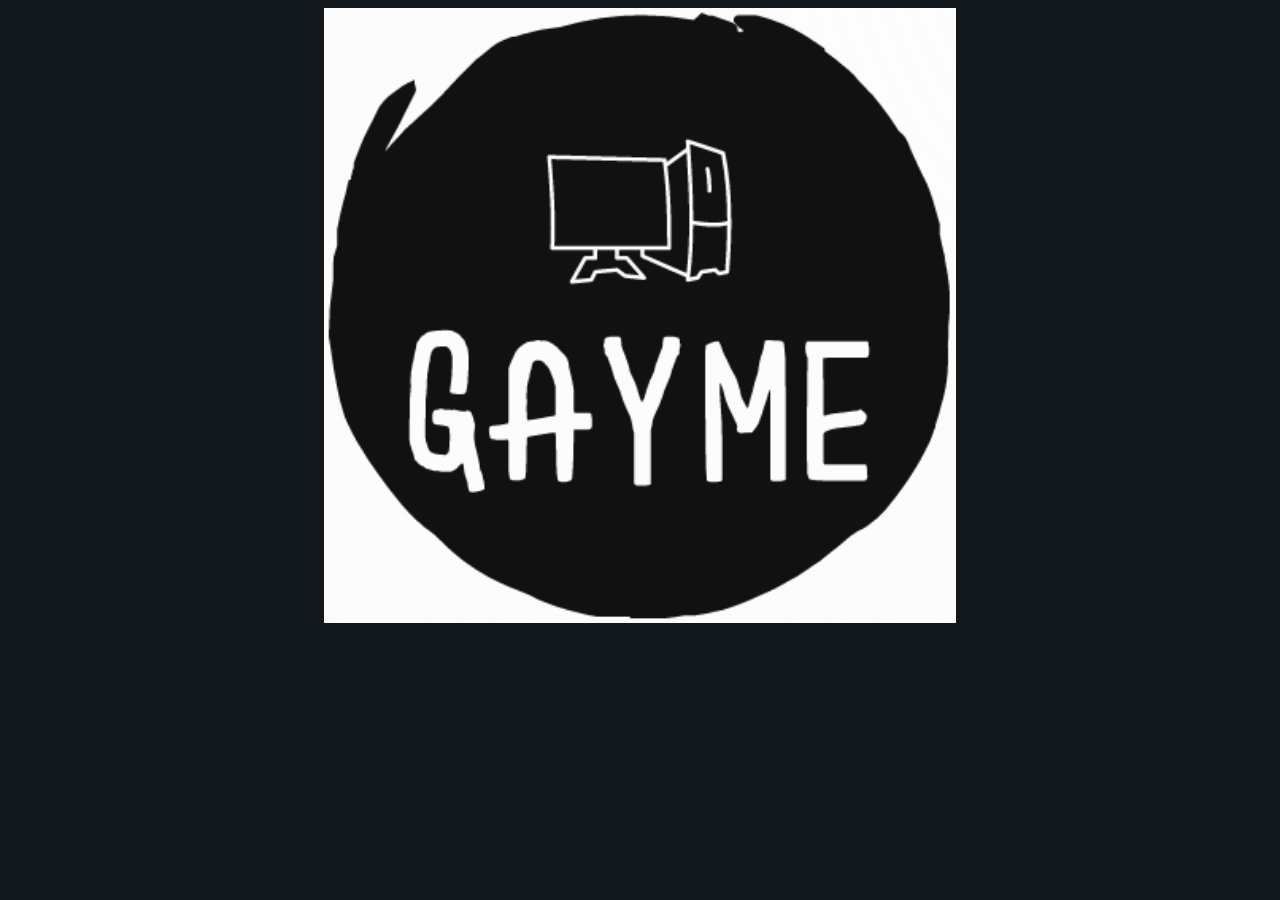
<file: Code/Code/HTML/index.html>
<!DOCTYPE html>
<html>

<head>
    <link rel="stylesheet" href="../CSS/default.css">
    <meta name="viewport" content="width=device-width, initial-scale=1">
</head>

<body>
    <div class="containerstart">
        <img src="../Pictures/Logo.png" alt="Logo" class="image" style="width:100%">
        <div class="middle">
            <div class="text">
            <a href="./home.html" >Let's gayme!</a>
            </div>

        </div>
    </div>

</body>
</html>
</file>
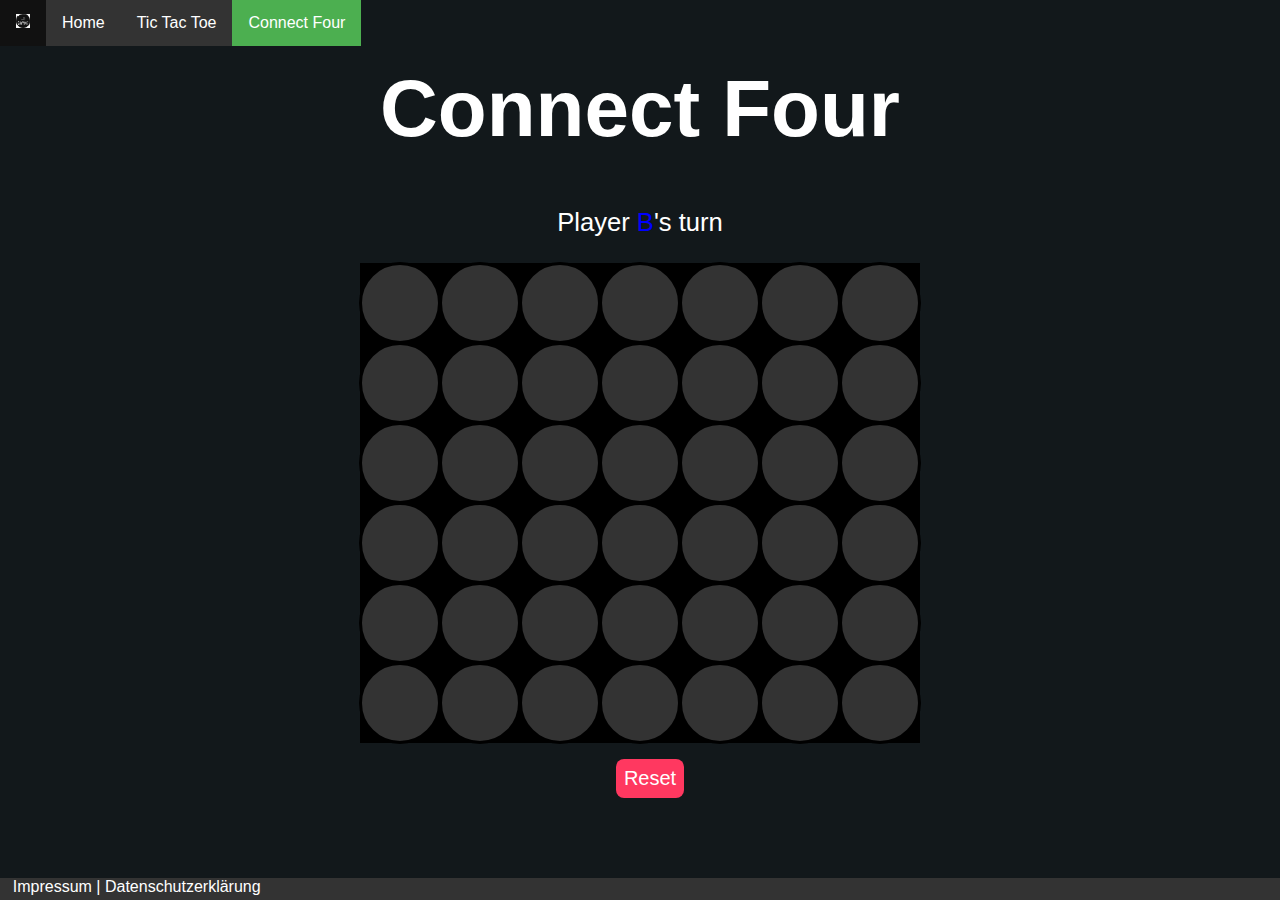
<file: Code/Code/HTML/connectFour.html>
<!DOCTYPE html>
<header>
    <div class="topnav">
        <a href="./index.html"><img src="../Pictures/Logo.png" alt="GAYME Logo" id="Logo" width="14" height="14"></a>
        <a href="./home.html">Home</a>
        <a href="./tictactoe.html">Tic Tac Toe</a>
        <a class="active" href="./connectFour.html">Connect Four</a>
    </div>
</header>
<html>
<head>
    <link rel="icon" type="image/x-icon" href="../Pictures/Logo.png">
    <link rel="stylesheet" href="../CSS/default.css">
    <script src="../JavaScript/connectFour.js"></script>
</head>


<body>

    <main class="background">
        <section class="title">
            <h1>Connect Four</h1>
        </section>
        <section class="display">
            Player <span class="display-player playerB">B</span>'s turn
        </section>
        <section class="fourcontainer">
            <div class="cell empty"></div>
            <div class="cell empty"></div>
            <div class="cell empty"></div>
            <div class="cell empty"></div>
            <div class="cell empty"></div>
            <div class="cell empty"></div>
            <div class="cell empty"></div>

            <div class="cell empty"></div>
            <div class="cell empty"></div>
            <div class="cell empty"></div>
            <div class="cell empty"></div>
            <div class="cell empty"></div>
            <div class="cell empty"></div>
            <div class="cell empty"></div>

            <div class="cell empty"></div>
            <div class="cell empty"></div>
            <div class="cell empty"></div>
            <div class="cell empty"></div>
            <div class="cell empty"></div>
            <div class="cell empty"></div>
            <div class="cell empty"></div>

            <div class="cell empty"></div>
            <div class="cell empty"></div>
            <div class="cell empty"></div>
            <div class="cell empty"></div>
            <div class="cell empty"></div>
            <div class="cell empty"></div>
            <div class="cell empty"></div>

            <div class="cell empty"></div>
            <div class="cell empty"></div>
            <div class="cell empty"></div>
            <div class="cell empty"></div>
            <div class="cell empty"></div>
            <div class="cell empty"></div>
            <div class="cell empty"></div>

            <div class="cell valid"></div>
            <div class="cell valid"></div>
            <div class="cell valid"></div>  
            <div class="cell valid"></div>
            <div class="cell valid"></div>
            <div class="cell valid"></div>
            <div class="cell valid"></div>
        </section>
        <section class="display announcer hide"></section>
        <section class="fourcontrols">
            <button id="fourreset">Reset</button>
        </section>
    </main>
</body>
</html>
<footer>
    <a href="./impressum.html">Impressum</a>
    |
    <a href="./datenschutz.html">Datenschutzerklärung</a>
</footer>
</file>
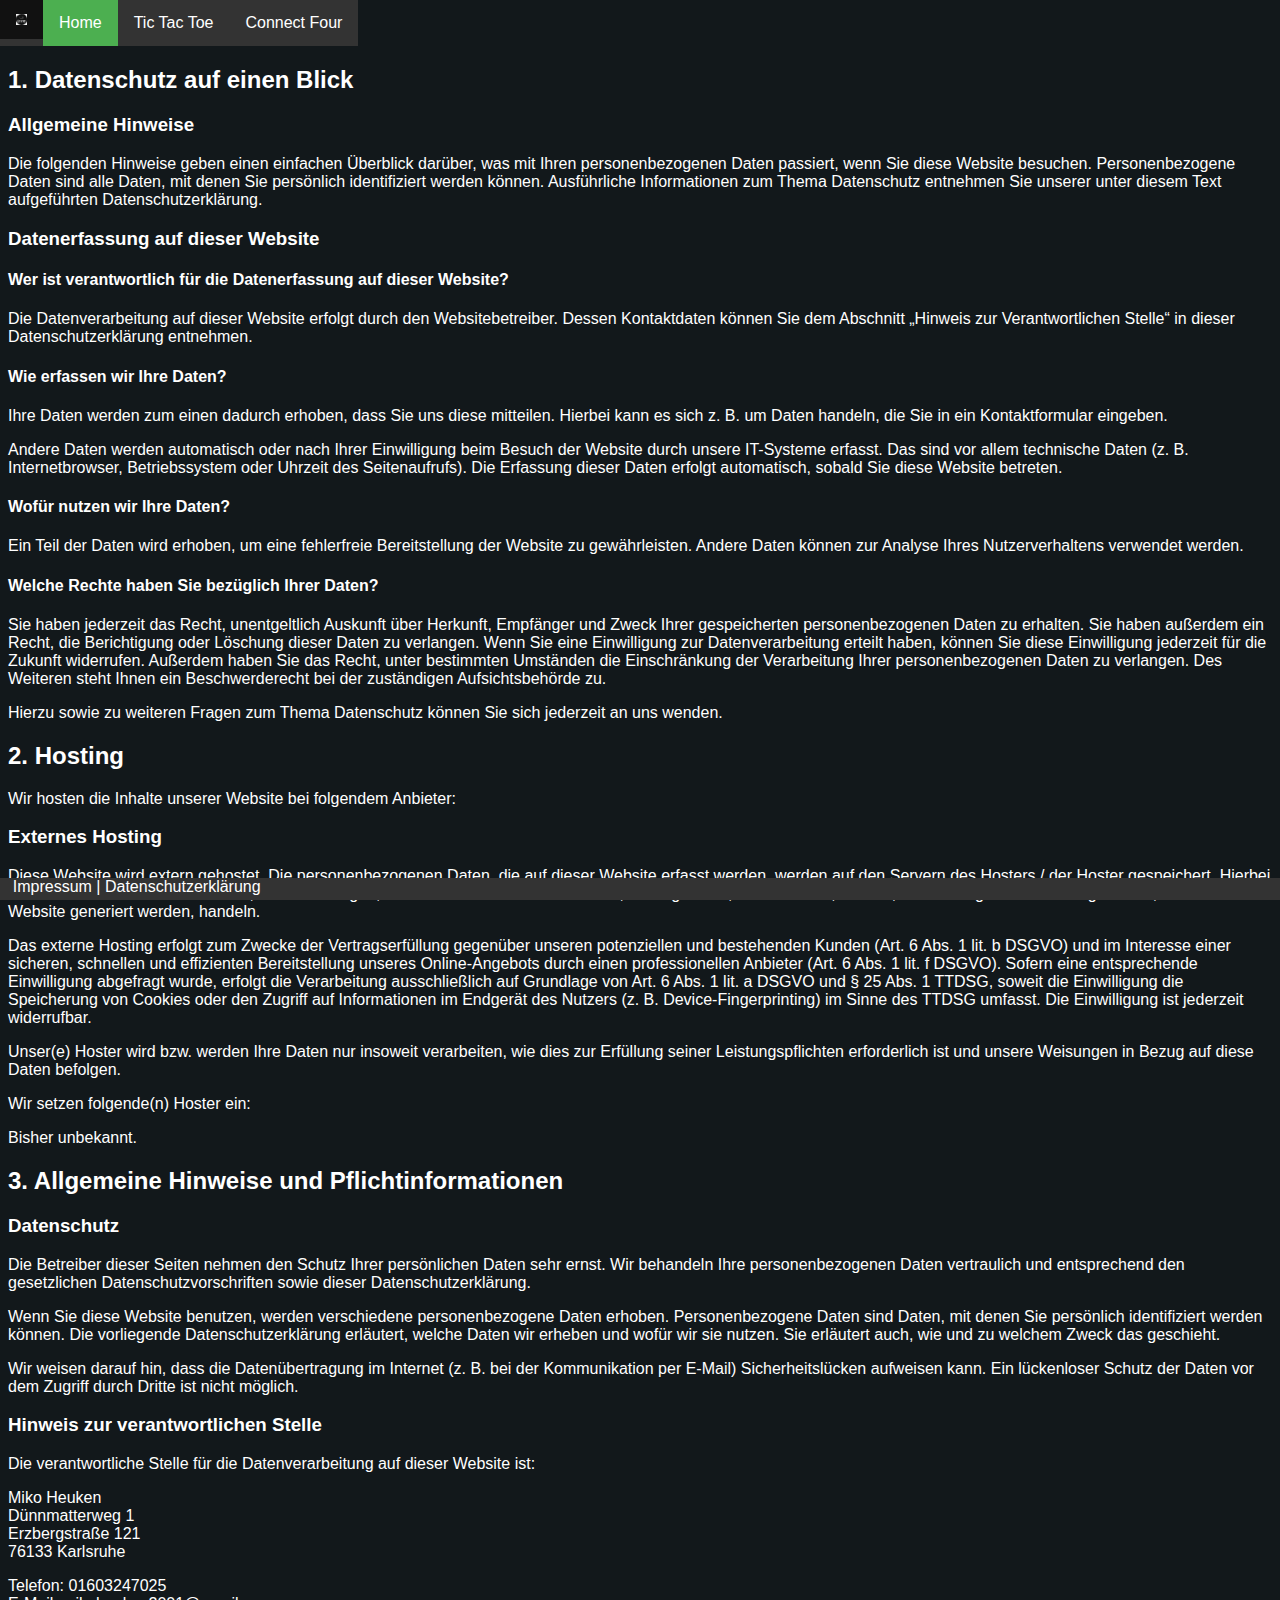
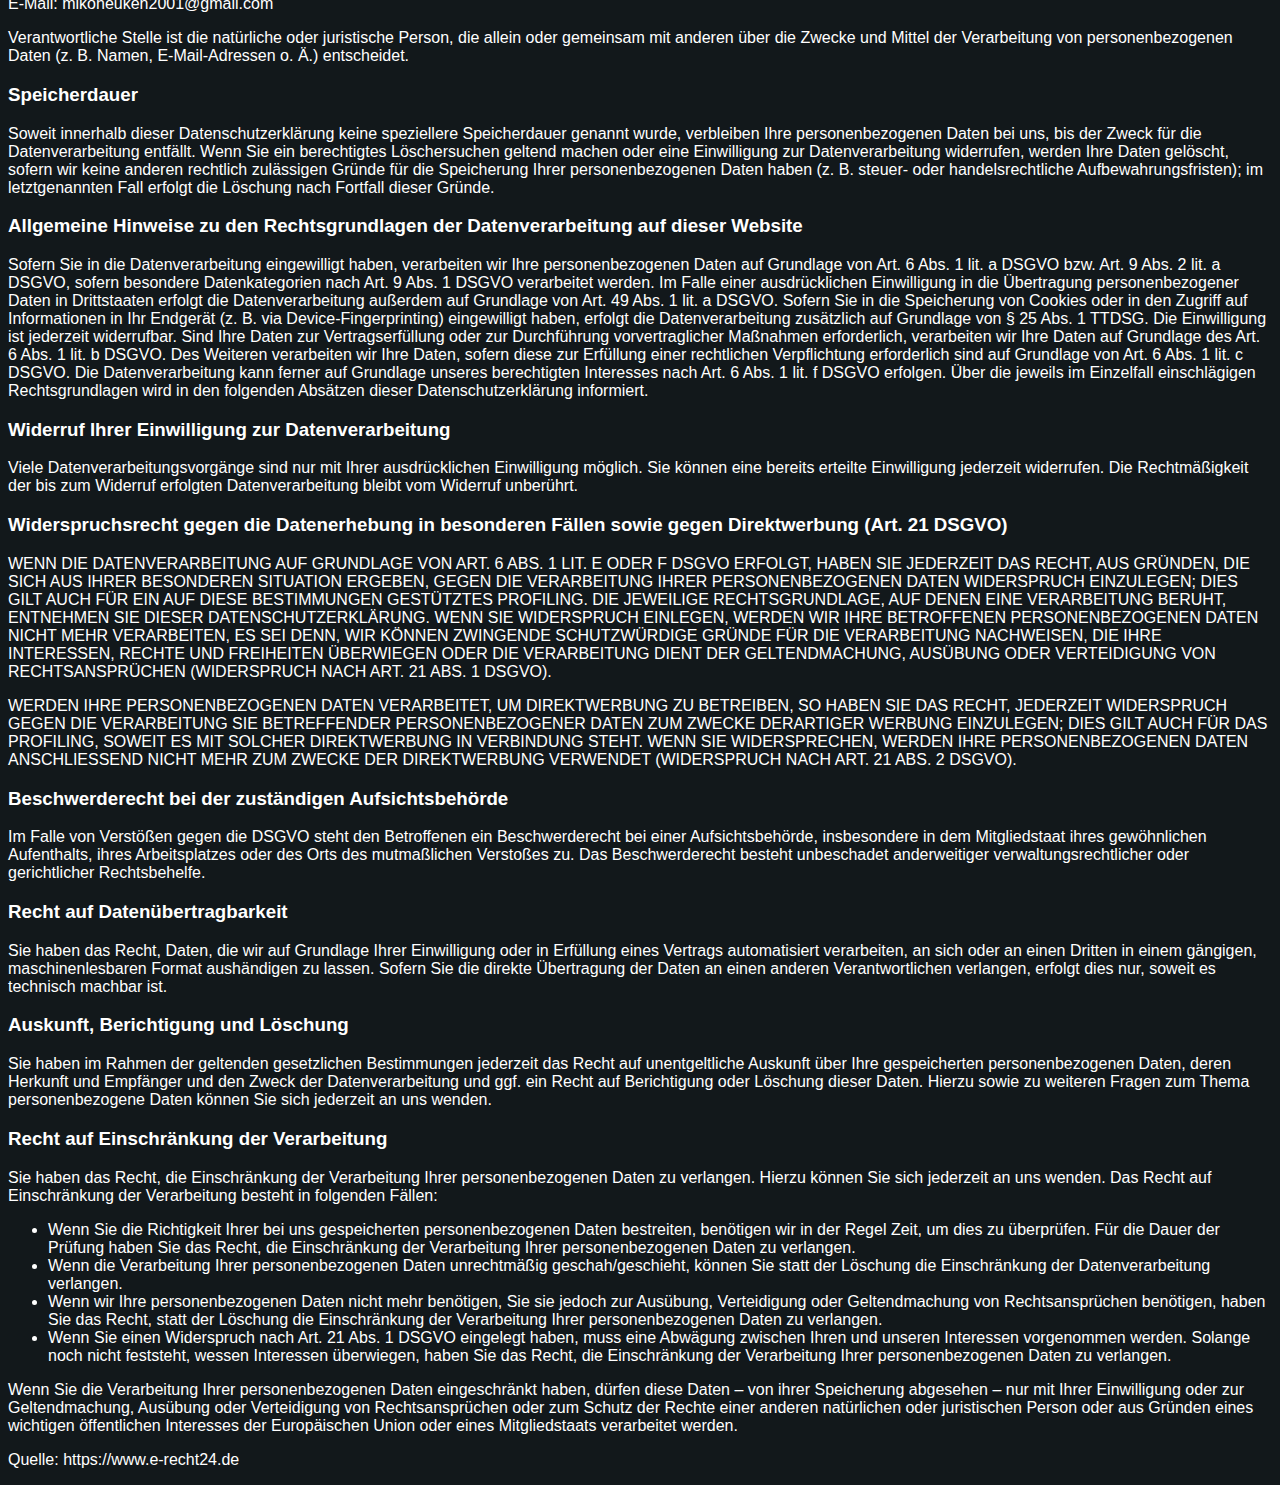
<file: Code/Code/HTML/datenschutz.html>
<html>
    <head>
        <link rel="stylesheet" href="../CSS/default.css">
    </head>
<body>
    <div class="topnav">
        <a href="./index.html"><img src="../Pictures/Logo.png" alt="GAYME Logo" id="Logo" width="11" height="11"></a>
        <a class="active" href="./index.html">Home</a>
        <a href="./tictactoe.html">Tic Tac Toe</a>
        <a href="./connectFour.html">Connect Four</a>
    </div>

    <h1>Datenschutz&shy;erkl&auml;rung</h1>
<h2>1. Datenschutz auf einen Blick</h2>
<h3>Allgemeine Hinweise</h3> <p>Die folgenden Hinweise geben einen einfachen &Uuml;berblick dar&uuml;ber, was mit Ihren personenbezogenen Daten passiert, wenn Sie diese Website besuchen. Personenbezogene Daten sind alle Daten, mit denen Sie pers&ouml;nlich identifiziert werden k&ouml;nnen. Ausf&uuml;hrliche Informationen zum Thema Datenschutz entnehmen Sie unserer unter diesem Text aufgef&uuml;hrten Datenschutzerkl&auml;rung.</p>
<h3>Datenerfassung auf dieser Website</h3> <h4>Wer ist verantwortlich f&uuml;r die Datenerfassung auf dieser Website?</h4> <p>Die Datenverarbeitung auf dieser Website erfolgt durch den Websitebetreiber. Dessen Kontaktdaten k&ouml;nnen Sie dem Abschnitt &bdquo;Hinweis zur Verantwortlichen Stelle&ldquo; in dieser Datenschutzerkl&auml;rung entnehmen.</p> <h4>Wie erfassen wir Ihre Daten?</h4> <p>Ihre Daten werden zum einen dadurch erhoben, dass Sie uns diese mitteilen. Hierbei kann es sich z.&nbsp;B. um Daten handeln, die Sie in ein Kontaktformular eingeben.</p> <p>Andere Daten werden automatisch oder nach Ihrer Einwilligung beim Besuch der Website durch unsere IT-Systeme erfasst. Das sind vor allem technische Daten (z.&nbsp;B. Internetbrowser, Betriebssystem oder Uhrzeit des Seitenaufrufs). Die Erfassung dieser Daten erfolgt automatisch, sobald Sie diese Website betreten.</p> <h4>Wof&uuml;r nutzen wir Ihre Daten?</h4> <p>Ein Teil der Daten wird erhoben, um eine fehlerfreie Bereitstellung der Website zu gew&auml;hrleisten. Andere Daten k&ouml;nnen zur Analyse Ihres Nutzerverhaltens verwendet werden.</p> <h4>Welche Rechte haben Sie bez&uuml;glich Ihrer Daten?</h4> <p>Sie haben jederzeit das Recht, unentgeltlich Auskunft &uuml;ber Herkunft, Empf&auml;nger und Zweck Ihrer gespeicherten personenbezogenen Daten zu erhalten. Sie haben au&szlig;erdem ein Recht, die Berichtigung oder L&ouml;schung dieser Daten zu verlangen. Wenn Sie eine Einwilligung zur Datenverarbeitung erteilt haben, k&ouml;nnen Sie diese Einwilligung jederzeit f&uuml;r die Zukunft widerrufen. Au&szlig;erdem haben Sie das Recht, unter bestimmten Umst&auml;nden die Einschr&auml;nkung der Verarbeitung Ihrer personenbezogenen Daten zu verlangen. Des Weiteren steht Ihnen ein Beschwerderecht bei der zust&auml;ndigen Aufsichtsbeh&ouml;rde zu.</p> <p>Hierzu sowie zu weiteren Fragen zum Thema Datenschutz k&ouml;nnen Sie sich jederzeit an uns wenden.</p>
<h2>2. Hosting</h2>
<p>Wir hosten die Inhalte unserer Website bei folgendem Anbieter:</p>
<h3>Externes Hosting</h3> <p>Diese Website wird extern gehostet. Die personenbezogenen Daten, die auf dieser Website erfasst werden, werden auf den Servern des Hosters / der Hoster gespeichert. Hierbei kann es sich v.&nbsp;a. um IP-Adressen, Kontaktanfragen, Meta- und Kommunikationsdaten, Vertragsdaten, Kontaktdaten, Namen, Websitezugriffe und sonstige Daten, die &uuml;ber eine Website generiert werden, handeln.</p> <p>Das externe Hosting erfolgt zum Zwecke der Vertragserf&uuml;llung gegen&uuml;ber unseren potenziellen und bestehenden Kunden (Art. 6 Abs. 1 lit. b DSGVO) und im Interesse einer sicheren, schnellen und effizienten Bereitstellung unseres Online-Angebots durch einen professionellen Anbieter (Art. 6 Abs. 1 lit. f DSGVO). Sofern eine entsprechende Einwilligung abgefragt wurde, erfolgt die Verarbeitung ausschlie&szlig;lich auf Grundlage von Art. 6 Abs. 1 lit. a DSGVO und &sect; 25 Abs. 1 TTDSG, soweit die Einwilligung die Speicherung von Cookies oder den Zugriff auf Informationen im Endger&auml;t des Nutzers (z.&nbsp;B. Device-Fingerprinting) im Sinne des TTDSG umfasst. Die Einwilligung ist jederzeit widerrufbar.</p> <p>Unser(e) Hoster wird bzw. werden Ihre Daten nur insoweit verarbeiten, wie dies zur Erf&uuml;llung seiner Leistungspflichten erforderlich ist und unsere Weisungen in Bezug auf diese Daten befolgen.</p> <p>Wir setzen folgende(n) Hoster ein:</p>
<p>Bisher unbekannt.</p>
<h2>3. Allgemeine Hinweise und Pflicht&shy;informationen</h2>
<h3>Datenschutz</h3> <p>Die Betreiber dieser Seiten nehmen den Schutz Ihrer pers&ouml;nlichen Daten sehr ernst. Wir behandeln Ihre personenbezogenen Daten vertraulich und entsprechend den gesetzlichen Datenschutzvorschriften sowie dieser Datenschutzerkl&auml;rung.</p> <p>Wenn Sie diese Website benutzen, werden verschiedene personenbezogene Daten erhoben. Personenbezogene Daten sind Daten, mit denen Sie pers&ouml;nlich identifiziert werden k&ouml;nnen. Die vorliegende Datenschutzerkl&auml;rung erl&auml;utert, welche Daten wir erheben und wof&uuml;r wir sie nutzen. Sie erl&auml;utert auch, wie und zu welchem Zweck das geschieht.</p> <p>Wir weisen darauf hin, dass die Daten&uuml;bertragung im Internet (z.&nbsp;B. bei der Kommunikation per E-Mail) Sicherheitsl&uuml;cken aufweisen kann. Ein l&uuml;ckenloser Schutz der Daten vor dem Zugriff durch Dritte ist nicht m&ouml;glich.</p>
<h3>Hinweis zur verantwortlichen Stelle</h3> <p>Die verantwortliche Stelle f&uuml;r die Datenverarbeitung auf dieser Website ist:</p> <p>Miko Heuken<br />
D&uuml;nnmatterweg 1 <br />
Erzbergstra&szlig;e 121<br />
76133 Karlsruhe</p>

<p>Telefon: 01603247025<br />
E-Mail: mikoheuken2001@gmail.com</p>
 <p>Verantwortliche Stelle ist die nat&uuml;rliche oder juristische Person, die allein oder gemeinsam mit anderen &uuml;ber die Zwecke und Mittel der Verarbeitung von personenbezogenen Daten (z.&nbsp;B. Namen, E-Mail-Adressen o. &Auml;.) entscheidet.</p>

<h3>Speicherdauer</h3> <p>Soweit innerhalb dieser Datenschutzerkl&auml;rung keine speziellere Speicherdauer genannt wurde, verbleiben Ihre personenbezogenen Daten bei uns, bis der Zweck f&uuml;r die Datenverarbeitung entf&auml;llt. Wenn Sie ein berechtigtes L&ouml;schersuchen geltend machen oder eine Einwilligung zur Datenverarbeitung widerrufen, werden Ihre Daten gel&ouml;scht, sofern wir keine anderen rechtlich zul&auml;ssigen Gr&uuml;nde f&uuml;r die Speicherung Ihrer personenbezogenen Daten haben (z.&nbsp;B. steuer- oder handelsrechtliche Aufbewahrungsfristen); im letztgenannten Fall erfolgt die L&ouml;schung nach Fortfall dieser Gr&uuml;nde.</p>
<h3>Allgemeine Hinweise zu den Rechtsgrundlagen der Datenverarbeitung auf dieser Website</h3> <p>Sofern Sie in die Datenverarbeitung eingewilligt haben, verarbeiten wir Ihre personenbezogenen Daten auf Grundlage von Art. 6 Abs. 1 lit. a DSGVO bzw. Art. 9 Abs. 2 lit. a DSGVO, sofern besondere Datenkategorien nach Art. 9 Abs. 1 DSGVO verarbeitet werden. Im Falle einer ausdr&uuml;cklichen Einwilligung in die &Uuml;bertragung personenbezogener Daten in Drittstaaten erfolgt die Datenverarbeitung au&szlig;erdem auf Grundlage von Art. 49 Abs. 1 lit. a DSGVO. Sofern Sie in die Speicherung von Cookies oder in den Zugriff auf Informationen in Ihr Endger&auml;t (z.&nbsp;B. via Device-Fingerprinting) eingewilligt haben, erfolgt die Datenverarbeitung zus&auml;tzlich auf Grundlage von &sect; 25 Abs. 1 TTDSG. Die Einwilligung ist jederzeit widerrufbar. Sind Ihre Daten zur Vertragserf&uuml;llung oder zur Durchf&uuml;hrung vorvertraglicher Ma&szlig;nahmen erforderlich, verarbeiten wir Ihre Daten auf Grundlage des Art. 6 Abs. 1 lit. b DSGVO. Des Weiteren verarbeiten wir Ihre Daten, sofern diese zur Erf&uuml;llung einer rechtlichen Verpflichtung erforderlich sind auf Grundlage von Art. 6 Abs. 1 lit. c DSGVO. Die Datenverarbeitung kann ferner auf Grundlage unseres berechtigten Interesses nach Art. 6 Abs. 1 lit. f DSGVO erfolgen. &Uuml;ber die jeweils im Einzelfall einschl&auml;gigen Rechtsgrundlagen wird in den folgenden Abs&auml;tzen dieser Datenschutzerkl&auml;rung informiert.</p>
<h3>Widerruf Ihrer Einwilligung zur Datenverarbeitung</h3> <p>Viele Datenverarbeitungsvorg&auml;nge sind nur mit Ihrer ausdr&uuml;cklichen Einwilligung m&ouml;glich. Sie k&ouml;nnen eine bereits erteilte Einwilligung jederzeit widerrufen. Die Rechtm&auml;&szlig;igkeit der bis zum Widerruf erfolgten Datenverarbeitung bleibt vom Widerruf unber&uuml;hrt.</p>
<h3>Widerspruchsrecht gegen die Datenerhebung in besonderen F&auml;llen sowie gegen Direktwerbung (Art. 21 DSGVO)</h3> <p>WENN DIE DATENVERARBEITUNG AUF GRUNDLAGE VON ART. 6 ABS. 1 LIT. E ODER F DSGVO ERFOLGT, HABEN SIE JEDERZEIT DAS RECHT, AUS GR&Uuml;NDEN, DIE SICH AUS IHRER BESONDEREN SITUATION ERGEBEN, GEGEN DIE VERARBEITUNG IHRER PERSONENBEZOGENEN DATEN WIDERSPRUCH EINZULEGEN; DIES GILT AUCH F&Uuml;R EIN AUF DIESE BESTIMMUNGEN GEST&Uuml;TZTES PROFILING. DIE JEWEILIGE RECHTSGRUNDLAGE, AUF DENEN EINE VERARBEITUNG BERUHT, ENTNEHMEN SIE DIESER DATENSCHUTZERKL&Auml;RUNG. WENN SIE WIDERSPRUCH EINLEGEN, WERDEN WIR IHRE BETROFFENEN PERSONENBEZOGENEN DATEN NICHT MEHR VERARBEITEN, ES SEI DENN, WIR K&Ouml;NNEN ZWINGENDE SCHUTZW&Uuml;RDIGE GR&Uuml;NDE F&Uuml;R DIE VERARBEITUNG NACHWEISEN, DIE IHRE INTERESSEN, RECHTE UND FREIHEITEN &Uuml;BERWIEGEN ODER DIE VERARBEITUNG DIENT DER GELTENDMACHUNG, AUS&Uuml;BUNG ODER VERTEIDIGUNG VON RECHTSANSPR&Uuml;CHEN (WIDERSPRUCH NACH ART. 21 ABS. 1 DSGVO).</p> <p>WERDEN IHRE PERSONENBEZOGENEN DATEN VERARBEITET, UM DIREKTWERBUNG ZU BETREIBEN, SO HABEN SIE DAS RECHT, JEDERZEIT WIDERSPRUCH GEGEN DIE VERARBEITUNG SIE BETREFFENDER PERSONENBEZOGENER DATEN ZUM ZWECKE DERARTIGER WERBUNG EINZULEGEN; DIES GILT AUCH F&Uuml;R DAS PROFILING, SOWEIT ES MIT SOLCHER DIREKTWERBUNG IN VERBINDUNG STEHT. WENN SIE WIDERSPRECHEN, WERDEN IHRE PERSONENBEZOGENEN DATEN ANSCHLIESSEND NICHT MEHR ZUM ZWECKE DER DIREKTWERBUNG VERWENDET (WIDERSPRUCH NACH ART. 21 ABS. 2 DSGVO).</p>
<h3>Beschwerde&shy;recht bei der zust&auml;ndigen Aufsichts&shy;beh&ouml;rde</h3> <p>Im Falle von Verst&ouml;&szlig;en gegen die DSGVO steht den Betroffenen ein Beschwerderecht bei einer Aufsichtsbeh&ouml;rde, insbesondere in dem Mitgliedstaat ihres gew&ouml;hnlichen Aufenthalts, ihres Arbeitsplatzes oder des Orts des mutma&szlig;lichen Versto&szlig;es zu. Das Beschwerderecht besteht unbeschadet anderweitiger verwaltungsrechtlicher oder gerichtlicher Rechtsbehelfe.</p>
<h3>Recht auf Daten&shy;&uuml;bertrag&shy;barkeit</h3> <p>Sie haben das Recht, Daten, die wir auf Grundlage Ihrer Einwilligung oder in Erf&uuml;llung eines Vertrags automatisiert verarbeiten, an sich oder an einen Dritten in einem g&auml;ngigen, maschinenlesbaren Format aush&auml;ndigen zu lassen. Sofern Sie die direkte &Uuml;bertragung der Daten an einen anderen Verantwortlichen verlangen, erfolgt dies nur, soweit es technisch machbar ist.</p>
<h3>Auskunft, Berichtigung und L&ouml;schung</h3> <p>Sie haben im Rahmen der geltenden gesetzlichen Bestimmungen jederzeit das Recht auf unentgeltliche Auskunft &uuml;ber Ihre gespeicherten personenbezogenen Daten, deren Herkunft und Empf&auml;nger und den Zweck der Datenverarbeitung und ggf. ein Recht auf Berichtigung oder L&ouml;schung dieser Daten. Hierzu sowie zu weiteren Fragen zum Thema personenbezogene Daten k&ouml;nnen Sie sich jederzeit an uns wenden.</p>
<h3>Recht auf Einschr&auml;nkung der Verarbeitung</h3> <p>Sie haben das Recht, die Einschr&auml;nkung der Verarbeitung Ihrer personenbezogenen Daten zu verlangen. Hierzu k&ouml;nnen Sie sich jederzeit an uns wenden. Das Recht auf Einschr&auml;nkung der Verarbeitung besteht in folgenden F&auml;llen:</p> <ul> <li>Wenn Sie die Richtigkeit Ihrer bei uns gespeicherten personenbezogenen Daten bestreiten, ben&ouml;tigen wir in der Regel Zeit, um dies zu &uuml;berpr&uuml;fen. F&uuml;r die Dauer der Pr&uuml;fung haben Sie das Recht, die Einschr&auml;nkung der Verarbeitung Ihrer personenbezogenen Daten zu verlangen.</li> <li>Wenn die Verarbeitung Ihrer personenbezogenen Daten unrechtm&auml;&szlig;ig geschah/geschieht, k&ouml;nnen Sie statt der L&ouml;schung die Einschr&auml;nkung der Datenverarbeitung verlangen.</li> <li>Wenn wir Ihre personenbezogenen Daten nicht mehr ben&ouml;tigen, Sie sie jedoch zur Aus&uuml;bung, Verteidigung oder Geltendmachung von Rechtsanspr&uuml;chen ben&ouml;tigen, haben Sie das Recht, statt der L&ouml;schung die Einschr&auml;nkung der Verarbeitung Ihrer personenbezogenen Daten zu verlangen.</li> <li>Wenn Sie einen Widerspruch nach Art. 21 Abs. 1 DSGVO eingelegt haben, muss eine Abw&auml;gung zwischen Ihren und unseren Interessen vorgenommen werden. Solange noch nicht feststeht, wessen Interessen &uuml;berwiegen, haben Sie das Recht, die Einschr&auml;nkung der Verarbeitung Ihrer personenbezogenen Daten zu verlangen.</li> </ul> <p>Wenn Sie die Verarbeitung Ihrer personenbezogenen Daten eingeschr&auml;nkt haben, d&uuml;rfen diese Daten &ndash; von ihrer Speicherung abgesehen &ndash; nur mit Ihrer Einwilligung oder zur Geltendmachung, Aus&uuml;bung oder Verteidigung von Rechtsanspr&uuml;chen oder zum Schutz der Rechte einer anderen nat&uuml;rlichen oder juristischen Person oder aus Gr&uuml;nden eines wichtigen &ouml;ffentlichen Interesses der Europ&auml;ischen Union oder eines Mitgliedstaats verarbeitet werden.</p>
<p>Quelle: <a href="https://www.e-recht24.de">https://www.e-recht24.de</a></p>
</body>
</html>
<footer>
    <a href="./impressum.html">Impressum</a>
    |
    <a href="./datenschutz.html">Datenschutzerklärung</a>
</footer>
</file>
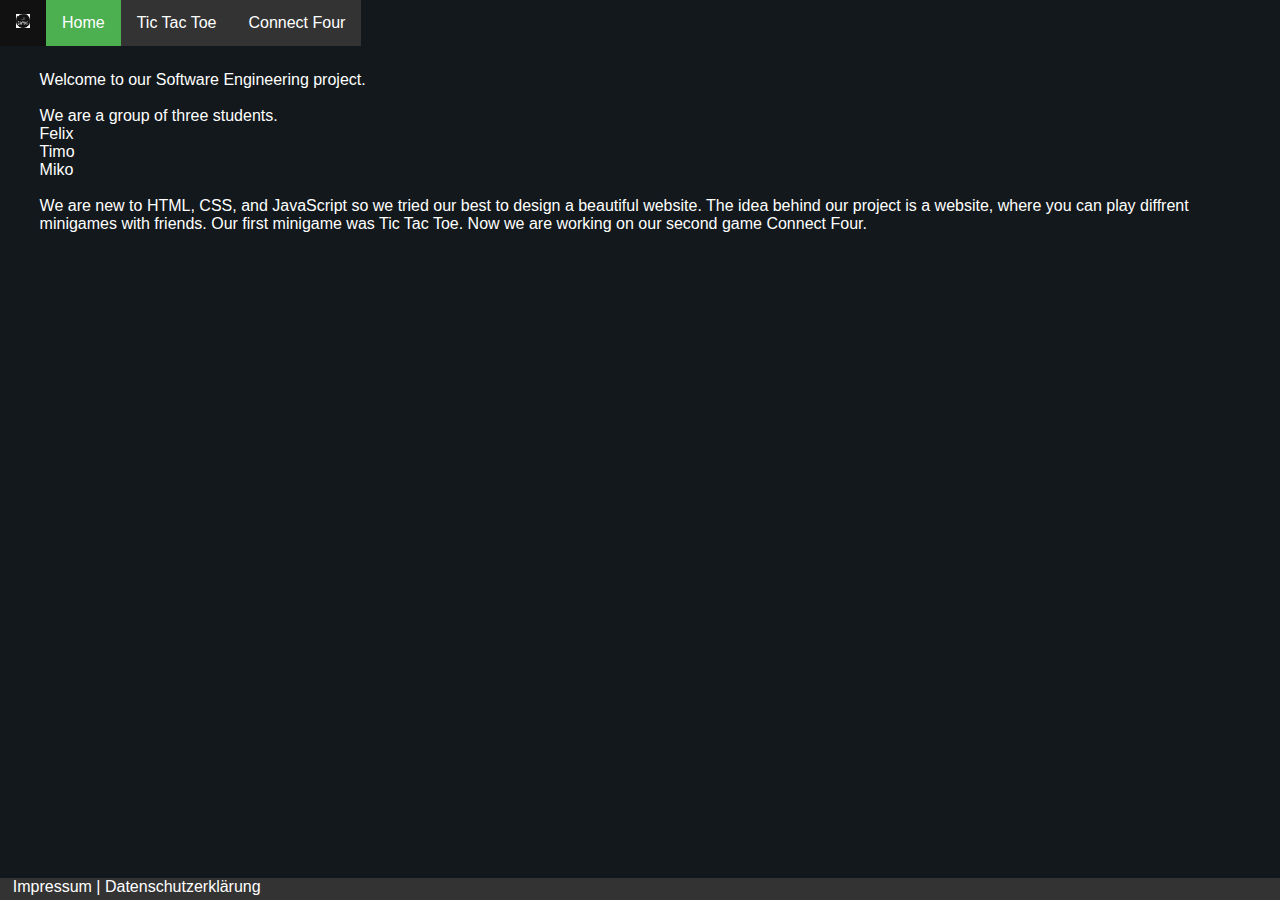
<file: Code/Code/HTML/home.html>
<!DOCTYPE html>
<header>
    <div class="topnav">
        <a href="./index.html"><img src="../Pictures/Logo.png" alt="GAYME Logo" id="Logo" width="14" height="14"></a>
        <a class="active" href="./home.html">Home</a>
        <a href="./tictactoe.html">Tic Tac Toe</a>
        <a href="./connectFour.html">Connect Four</a>
    </div>
</header>
<html>

<head>
    <link rel="icon" type="image/x-icon" href="../Pictures/Logo.png">
    <meta name="viewport" content="width=device-width, inital-scale=1">
    <link rel="stylesheet" href="../CSS/default.css">
</head>


<body>
    

    <main>
        <div class="main">
            Welcome to our Software Engineering project.
            <br><br>
            We are a group of three students. <br>
            Felix <br>
            Timo <br>
            Miko <br>
            <br>
            We are new to HTML, CSS, and JavaScript so we tried our best to design a beautiful website. The idea behind
            our project is a website, where you can play diffrent minigames with friends.
            Our first minigame was Tic Tac Toe. Now we are working on our second game Connect Four.

        </div>
    </main>
</body>
</html>

<footer>
    <a href="./impressum.html">Impressum</a>
    |
    <a href="./datenschutz.html">Datenschutzerklärung</a>
</footer>
</file>
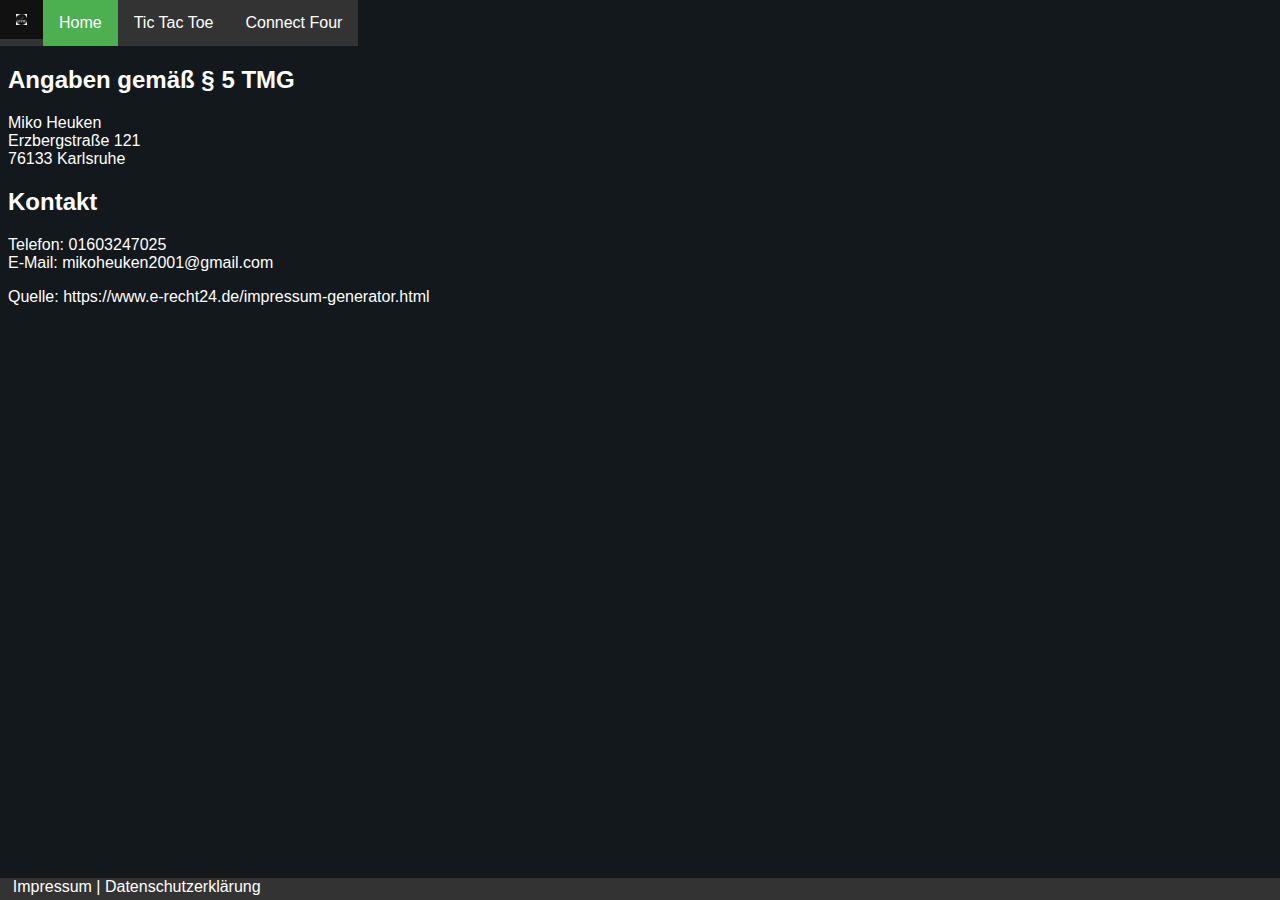
<file: Code/Code/HTML/impressum.html>
<html>
    <head>
        <link rel="stylesheet" href="../CSS/default.css">
    </head>
<body>
    <div class="topnav">
        <a href="./index.html"><img src="../Pictures/Logo.png" alt="GAYME Logo" id="Logo" width="11" height="11"></a>
        <a class="active" href="./index.html">Home</a>
        <a href="./tictactoe.html">Tic Tac Toe</a>
        <a href="./connectFour.html">Connect Four</a>
    </div>
    <h1>Impressum</h1>

    <h2>Angaben gem&auml;&szlig; &sect; 5 TMG</h2>
    <p>Miko Heuken<br />
        Erzbergstra&szlig;e 121<br />
        76133 Karlsruhe</p>

    <h2>Kontakt</h2>
    <p>Telefon: 01603247025<br />
        E-Mail: mikoheuken2001@gmail.com</p>

    <p>Quelle: <a
            href="https://www.e-recht24.de/impressum-generator.html">https://www.e-recht24.de/impressum-generator.html</a>
    </p>
</body>
</html>
<footer>
    <a href="./impressum.html">Impressum</a>
    |
    <a href="./datenschutz.html">Datenschutzerklärung</a>
</footer>
</file>
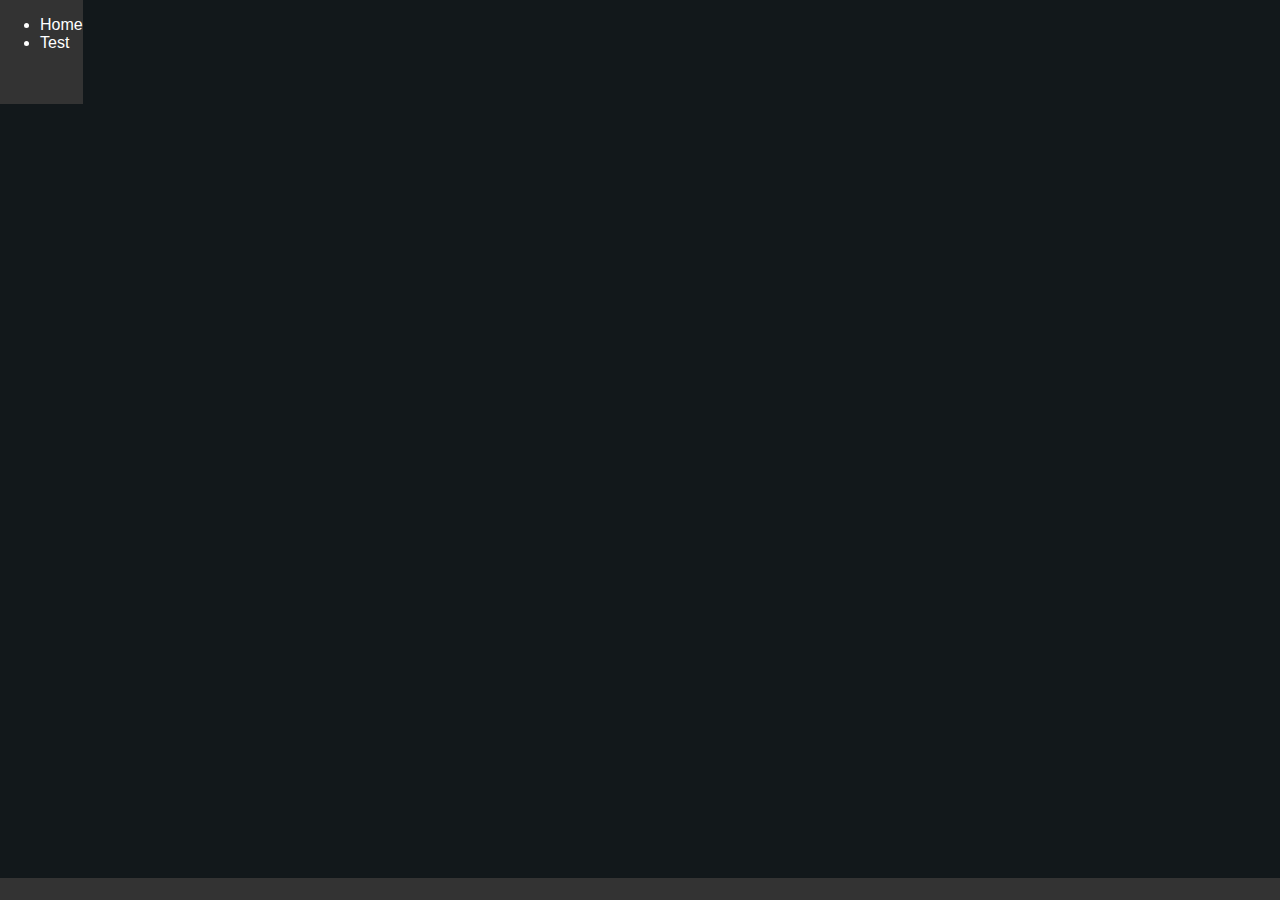
<file: Code/Code/HTML/test.html>
<!DOCTYPE html>
<html>
<head>
    <link rel="stylesheet" href="../CSS/default.css">
</head>


<body>
<header>
    <ul>
        <li><a href="./index.html">Home</a></li>
        <li><a class="active" href="./test.html">Test</a></li>
    </ul>
     <br><br> 
</header>

<main>
   <div class="main">
       
   </div> 
</main>

<footer>

</footer>

</body>
</html>
</file>
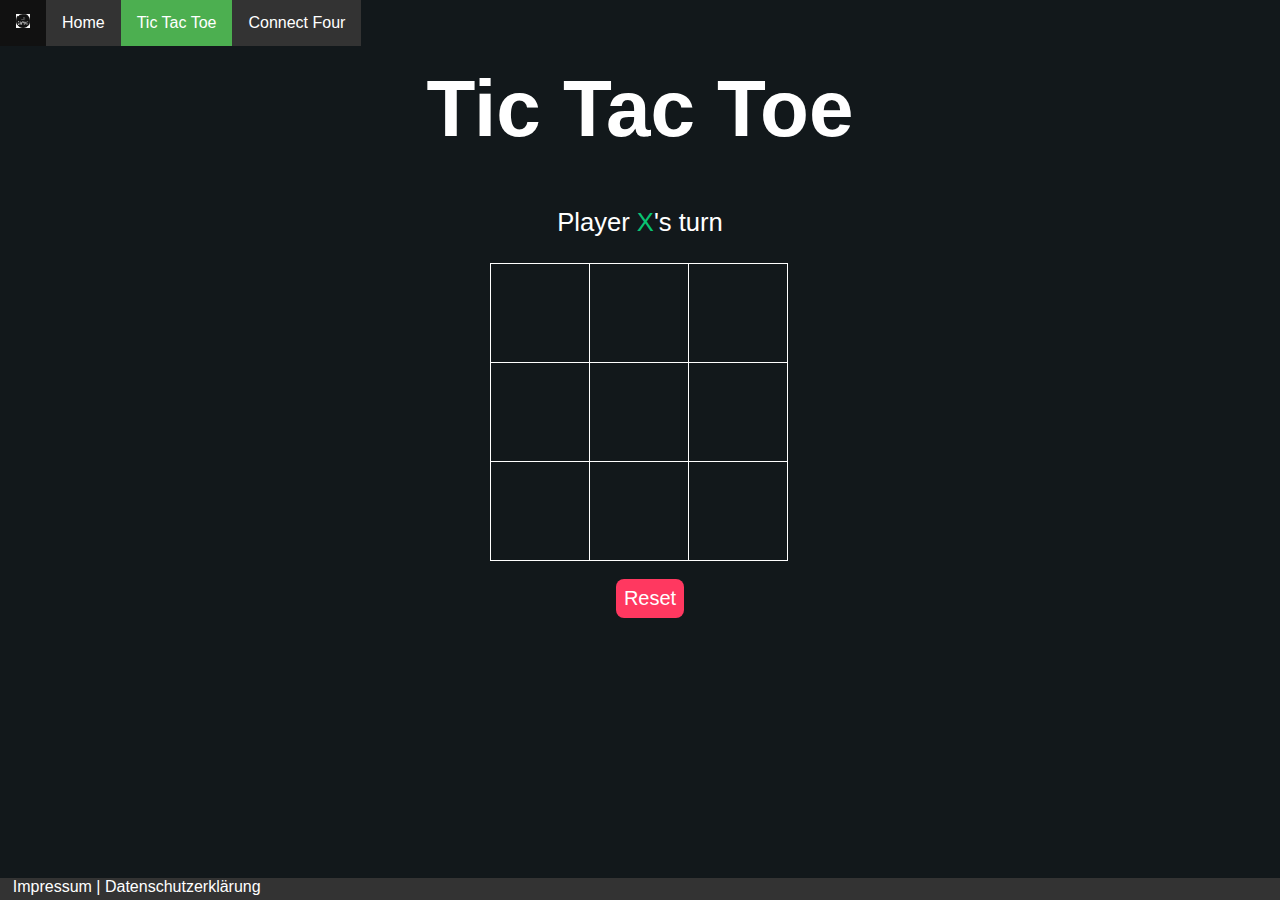
<file: Code/Code/HTML/tictactoe.html>
<!DOCTYPE html>
<header>
    <div class="topnav">
        <a href="./index.html"><img src="../Pictures/Logo.png" alt="GAYME Logo" id="Logo" width="14" height="14"></a>
        <a href="./home.html">Home</a>
        <a class="active" href="./tictactoe.html">Tic Tac Toe</a>
        <a href="./connectFour.html">Connect Four</a>
    </div>
</header>

<html>
<head>
    <link rel="icon" type="image/x-icon" href="../Pictures/Logo.png">
    <link rel="stylesheet" href="../CSS/default.css">
    <script src="../JavaScript/tictactoe.js"></script>
</head>


<body>
    
<main class="background">
    <section class="title">
        <h1>Tic Tac Toe</h1>
    </section>
    <section class="display">
        Player <span class="display-player playerX">X</span>'s turn
    </section>
    <section class="container">
        <div class="tile"></div>
        <div class="tile"></div>
        <div class="tile"></div>
        <div class="tile"></div>
        <div class="tile"></div>
        <div class="tile"></div>
        <div class="tile"></div>
        <div class="tile"></div>
        <div class="tile"></div>
    </section>
    <section class="display announcer hide"></section>
    <section class="controls">
        <button id="reset">Reset</button>
    </section>

</main>   
</body>
</html>
<footer>
    <a href="./impressum.html">Impressum</a>
    |
    <a href="./datenschutz.html">Datenschutzerklärung</a>
</footer>
</file>
<file: Code/Code/CSS/default.css>
html {
    background-color: #12181B;
    color: white;
    font-family: 'Itim', sans-serif;
}

footer{
    position: fixed;
    left: 0;
    bottom: 0;
    background-color: #333;
    padding-left: 1%;
    width: 100%;
    height: 2.5%;
    z-index: 5;
}

header{
    position:fixed;
    top:0;
    left:0;
    background:#333;
    z-index: 5;
}

.background {
    background-color: #12181B;
    padding-top: 1px;
}

.topnav {
    position: fixed;
    top: 0;
    left: 0;
    overflow: hidden;
    background-color: #333;
}


.topnav a {
    
    float: left;
    display: block;
    color: white;
    text-align: center;
    padding: 14px 16px;
    text-decoration: none;
}

.topnav div{
    width: 100%;
}

.topnav a:hover:not(.active) {
    background-color: #111;
}

.topnav .active {
    background-color: #4CAF50;
    z-index: 2;
}

a {
    color: white;
    text-decoration: none;
}

* {
   box-sizing: border-box;
   font-family: 'Itim', sans-serif;
}

.main {
    padding-top: 5%;
    padding-left: 2.5%;
    padding-bottom: 5%;
    padding-right: 2.5%;
}

.containerstart {
    position: relative;
    left: 25%;
    width: 50%;
}
.image {
    opacity: 1;
    display: block;
    width: 100%;
    height: auto;
    transition: .5s ease;
    backface-visibility: hidden;
}

.middle {
    transition: .5s ease;
    opacity: 0;
    position: absolute;
    top: 50%;
    left: 50%;
    transform: translate(-50%, -50%);
    -ms-transform: translate(-50%, -50%);
    text-align: center;
}

.containerstart:hover .image {
    opacity: 0.3;
}

.containerstart:hover .middle {
    opacity: 1;
}

.text a {
    background-color: #04AA6D;
    color: white;
    text-align: center;
    font-size: 16px;
    padding: 16px 32px;
}


.title {
    color: white;
    text-align: center;
    font-size: 250%;
    margin-top: 0%;
}

.display {
    color: white;
    font-size: 160%;
    text-align: center;
    margin-top: 1em;
    margin-bottom: 1em;
}

.hide {
    display: none;
}

.container {
    margin: 0 auto;
    display: grid;
    grid-template-columns: 33% 33% 33%;
    grid-template-rows: 33% 33% 33%;
    max-width: 300px;
}

.tile {
    border: 1px solid white;
    min-width: 100px;
    min-height: 100px;
    display: flex;
    justify-content: center;
    align-items: center;
    font-size: 50px;
    cursor: pointer;
}

.playerX {
    color: #09C372;
}

.playerO {
    color: #498AFB;
}

.controls {
    display: flex;
    flex-direction: row;
    justify-content: center;
    align-items: center;
    margin-top: 1em;
}

.controls button {
    color: white;
    padding: 8px;
    border-radius: 8px;
    border: none;
    font-size: 20px;
    margin-left: 1em;
    cursor: pointer;
}

.restart {
    background-color: #498AFB;
}

#reset {
    background-color: #FF3860;
}


.playerB {
    color: blue;
}

.playerR {
    color: red;
}

.fourcontrols {
    display: flex;
    flex-direction: row;
    justify-content: center;
    align-items: center;
    margin-top: 1em;
}

.fourcontrols button {
    color: white;
    padding: 8px;
    border-radius: 8px;
    border: none;
    font-size: 20px;
    margin-left: 1em;
    cursor: pointer;
}

.fourrestart {
    background-color: #498AFB;
}

#fourreset {
    background-color: #FF3860;
}

.fourcontainer {
    display: grid;
    grid-template-columns: repeat(7, 80px);
    grid-template-rows: repeat(6, 80px);
    width: 560px;
    height: 480px;
    margin: 0 auto;
    justify-content: center;
    background-color: black;
    z-index:1;
}

.cell {
    border: 2px solid black;
    border-radius: 50%;
    outline: 1px solid black;
    width: 80px;
    height: 80px;
    display: flex;
    justify-content: center;
    align-items: center;
    font-size: 50px;
    cursor: pointer;
    background-color: #333;
    z-index: 2;
}

.valid:hover {
    background-color: lightgreen;
}

.empty:hover {
    
}

.blue {
    background-color: blue;
    z-index: 3;
}
.red {
    background-color: red;
    z-index: 3;
}
</file>
